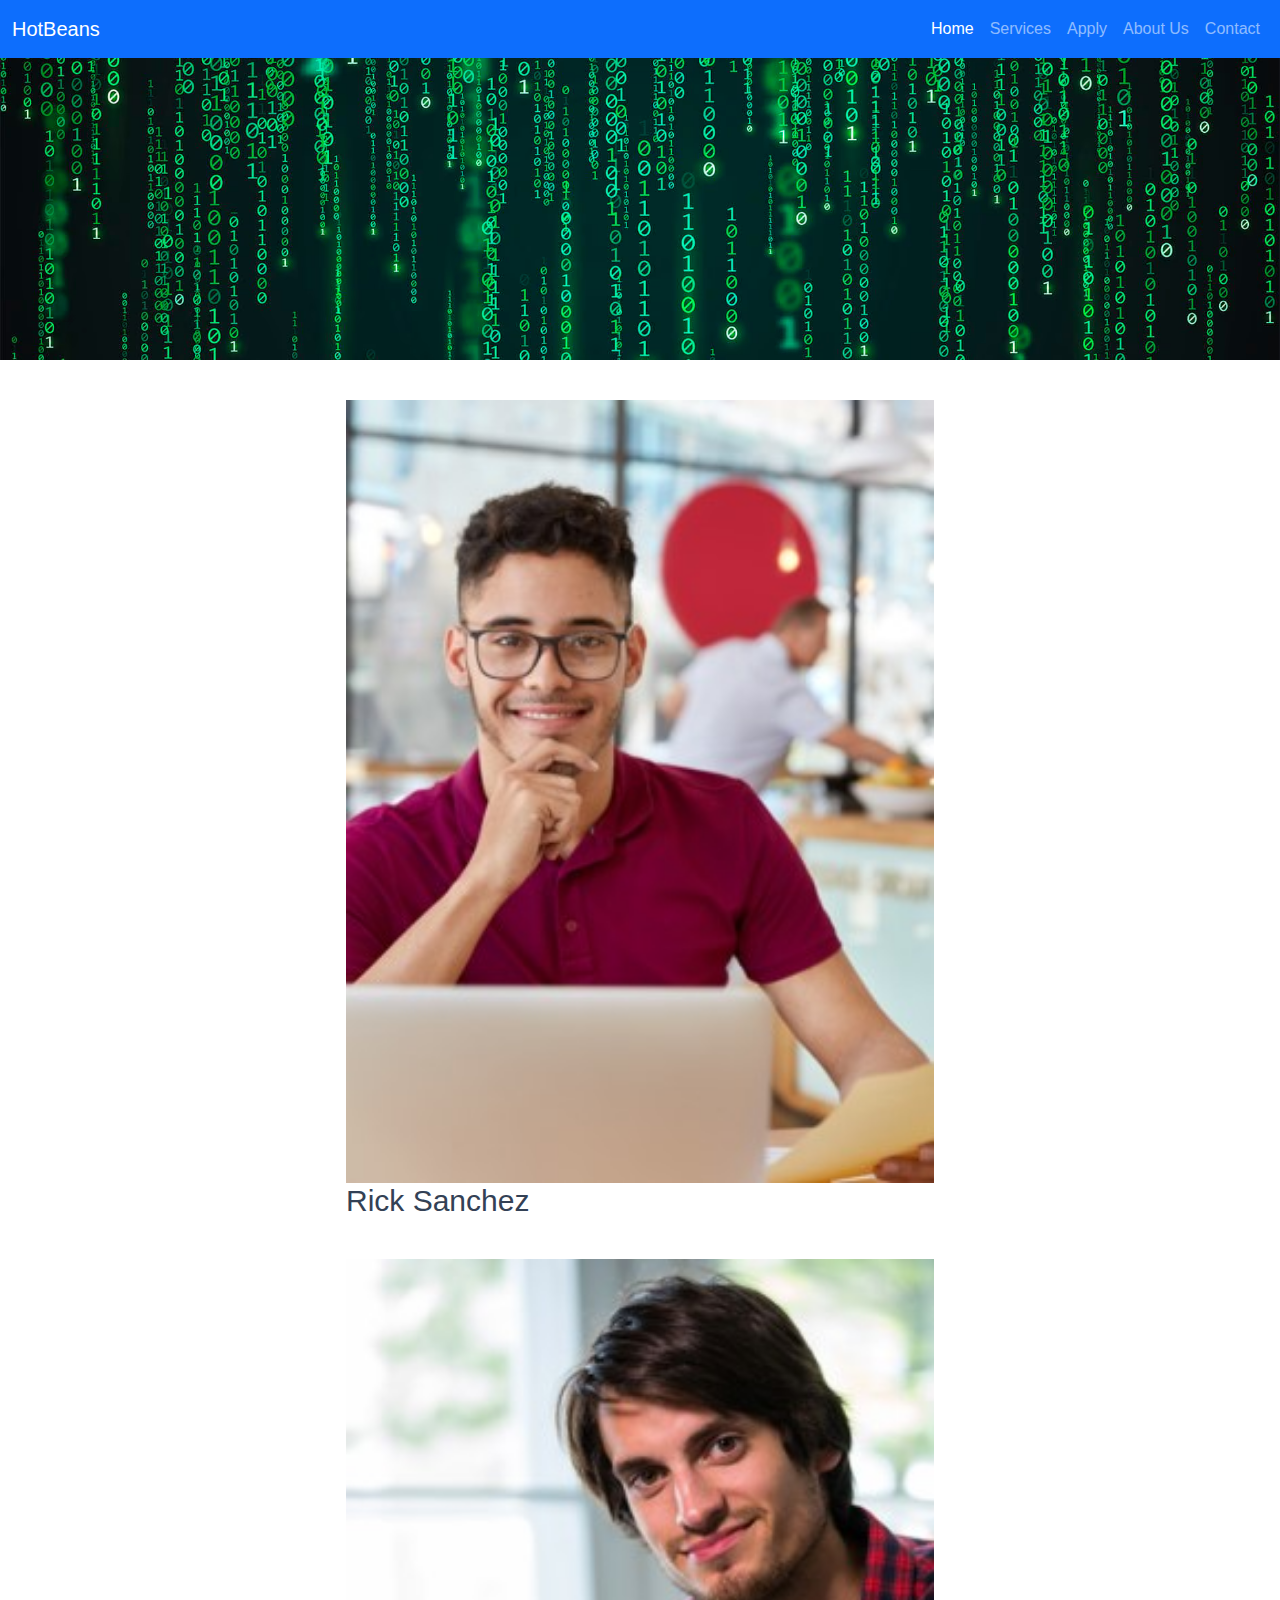
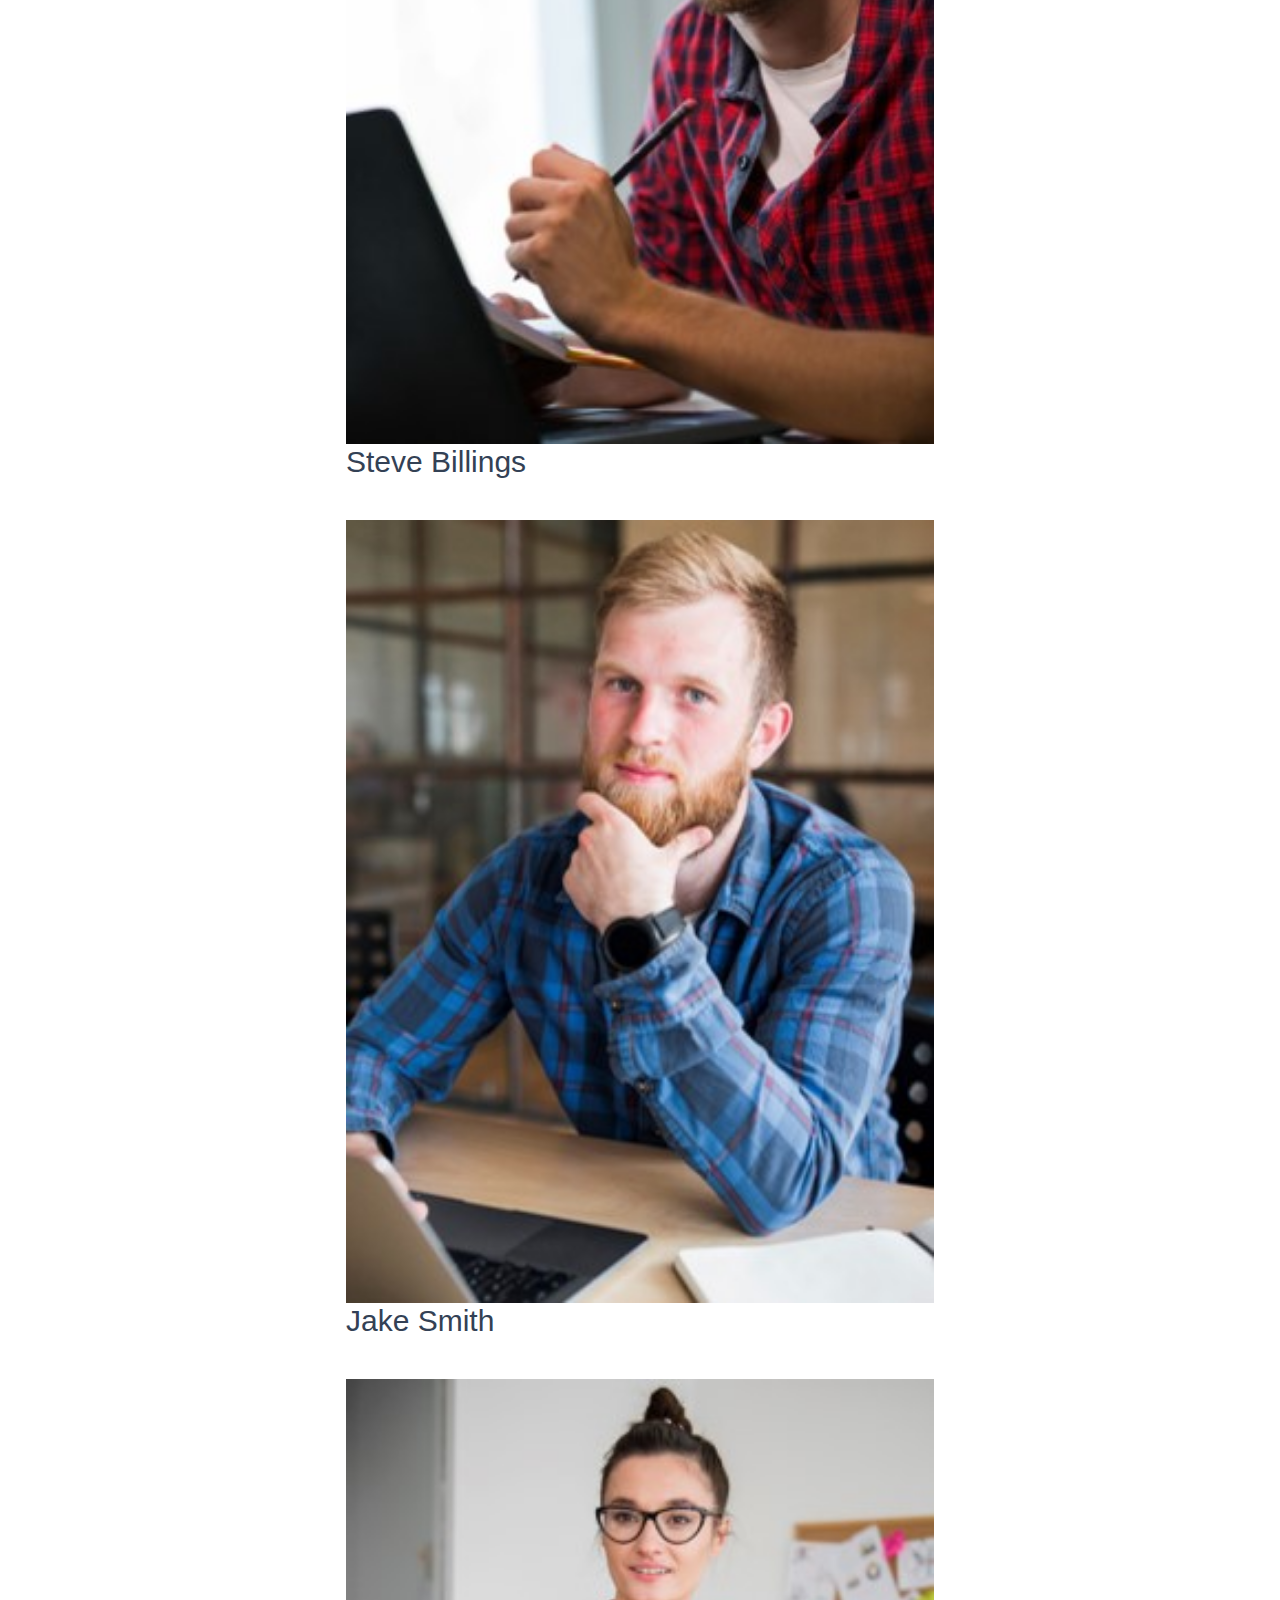
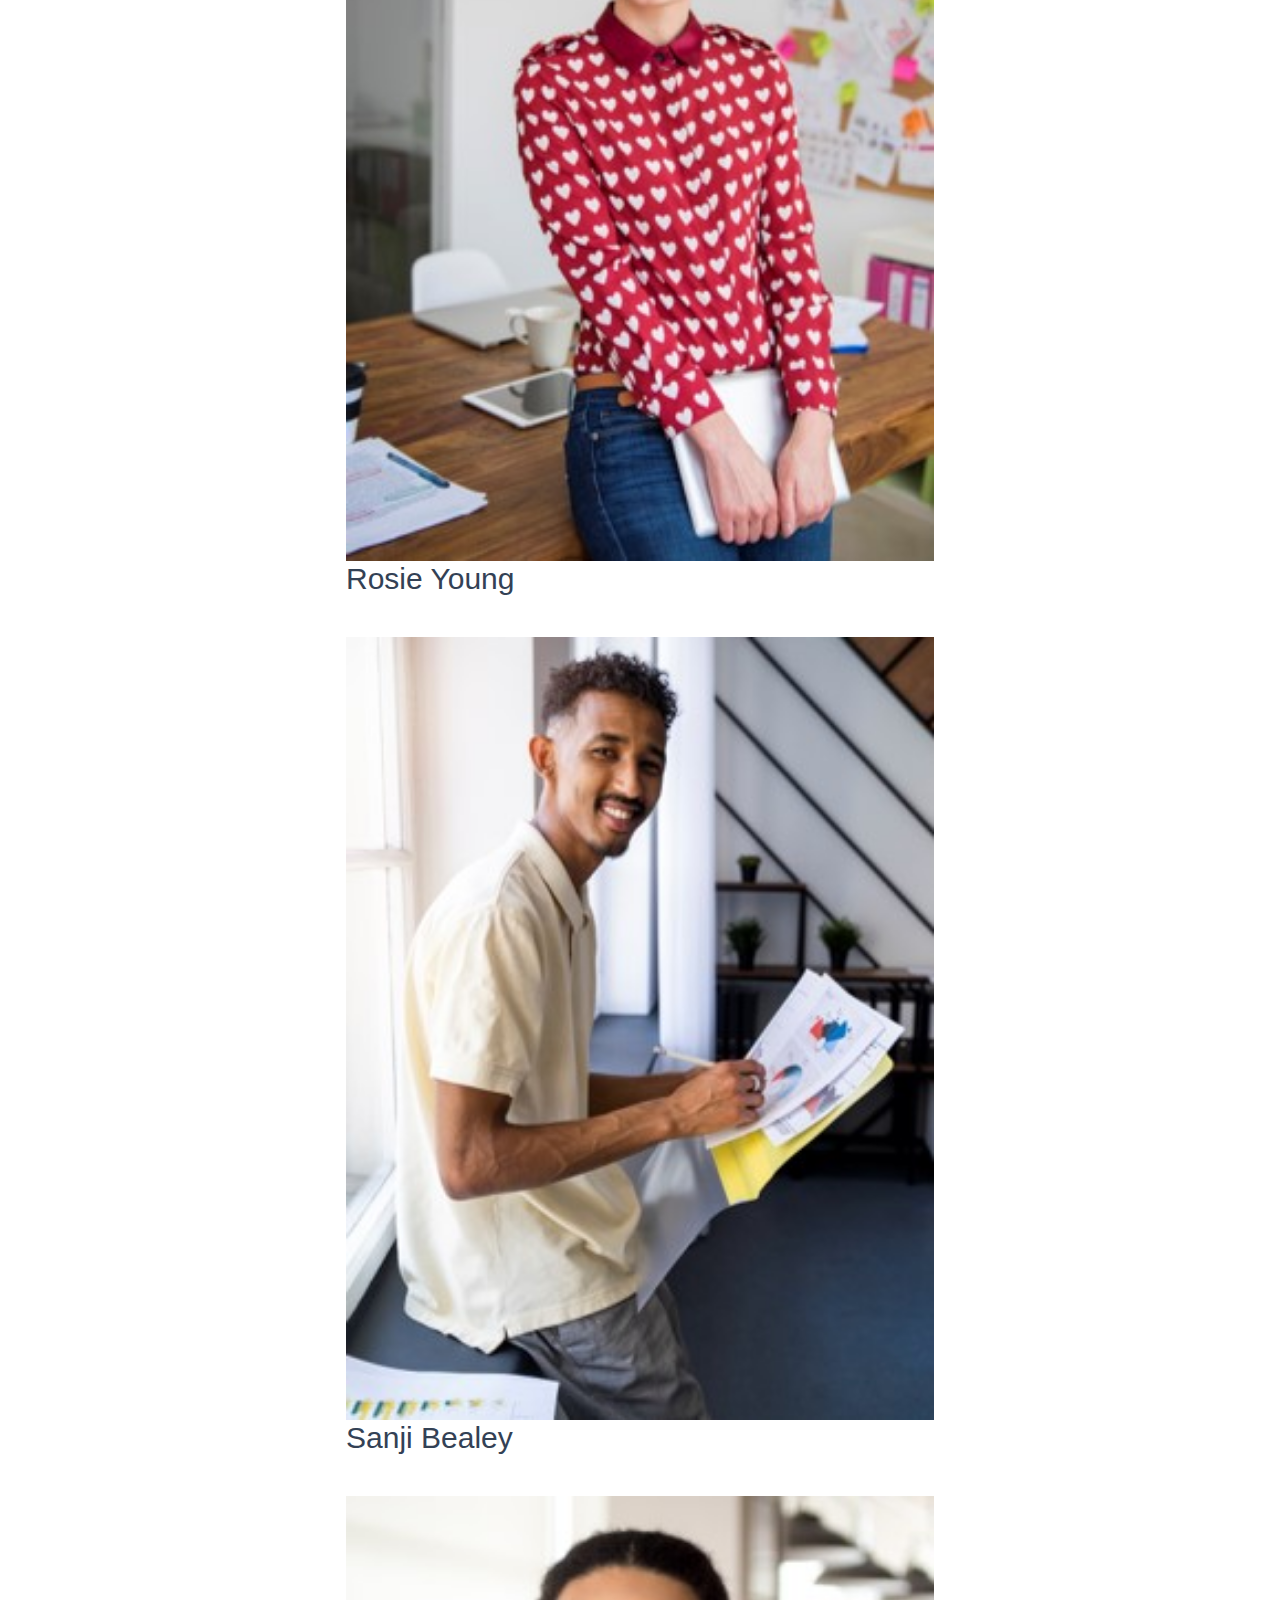
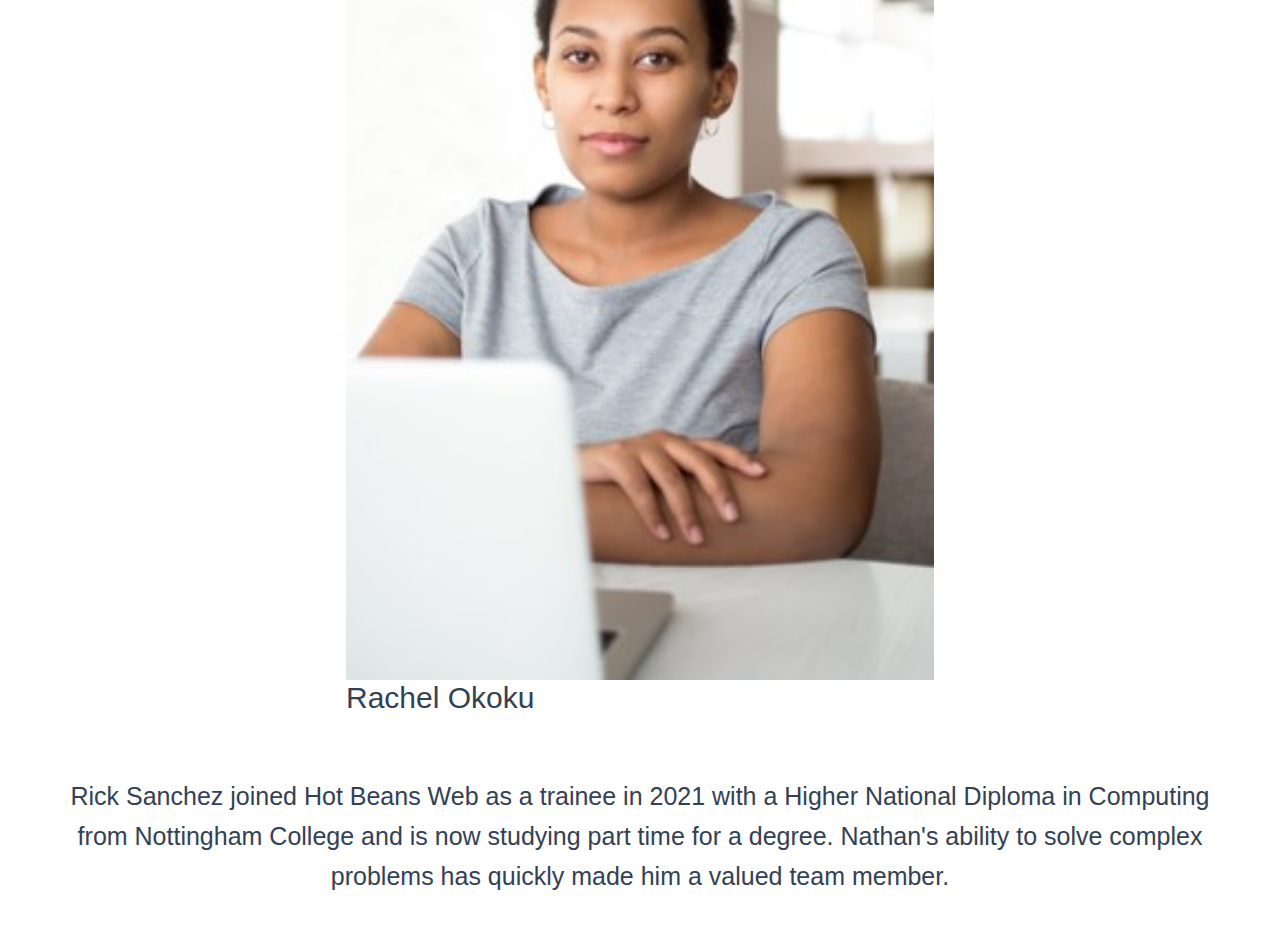
<file: Current Hotbeans/index.html>
<!DOCTYPE html>
<html lang="en">

<head>
  <meta charset="UTF-8">
  <meta name="viewport" content="width=device-width, initial-scale=1.0">
  <title>Hotbeans - Home</title>
  <link rel="icon" type="image/x-icon" href="img/favicon.ico">
  <!-- Bootstrap CSS -->
  <link href="https://cdn.jsdelivr.net/npm/bootstrap@5.3.0-alpha1/dist/css/bootstrap.min.css" rel="stylesheet">
  <!-- Font Awesome -->
  <link rel="stylesheet" href="https://cdnjs.cloudflare.com/ajax/libs/font-awesome/6.0.0/css/all.min.css">
  <!-- Custom CSS -->
  <link href="css/main.css" rel="stylesheet">
  <script src="https://cdn.jsdelivr.net/npm/bootstrap@5.3.3/dist/js/bootstrap.bundle.min.js"
    integrity="sha384-YvpcrYf0tY3lHB60NNkmXc5s9fDVZLESaAA55NDzOxhy9GkcIdslK1eN7N6jIeHz"
    crossorigin="anonymous"></script>
  <link rel="stylesheet" href="css/styles.css">
  <script src="js/script.js" async></script>
</head>

<body>
  <!-- Navigation -->
  <nav id="header" class="navbar navbar-expand-lg navbar-dark bg-primary sticky-top">
    <div class="container">
      <div class="navbar-brand"> HotBeans </div>
      <button class="navbar-toggler" type="button" data-bs-toggle="collapse" data-bs-target="#navbarNav"
        aria-controls="navbarNav" aria-expanded="false" aria-label="Toggle navigation">
        <span class="navbar-toggler-icon"></span>
      </button>
      <div class="collapse navbar-collapse" id="navbarNav">
        <ul class="navbar-nav ms-auto">
          <li class="nav-item">
            <a class="nav-link active" href="index.html">Home</a>
          </li>
          <li class="nav-item">
            <a class="nav-link" href="services.html">Services</a>
          </li>
          <li class="nav-item">
            <a class="nav-link" href="apply.html">Apply</a>
          </li>
          <li class="nav-item">
            <a class="nav-link" href="about.html">About Us</a>
          </li>
          <li class="nav-item">
            <a class="nav-link" href="contact.html">Contact</a>
          </li>
        </ul>
      </div>
    </div>
  </nav>

  <!-- Hero -->
  <section id="hero"></section>

  <!-- Meet the team -->
  <section id="team">
    <div class="container">
      <div class="peoples">
        <div class="person">
          <img src="img/peoples/trainee1a.jpg">
          <h2>Rick Sanchez</h2>
        </div>

        <div class="person">
          <img src="img/peoples/trainee2a.jpg">
          <h2>Steve Billings</h2>
        </div>

        <div class="person">
          <img src="img/peoples/trainee3a.jpg">
          <h2>Jake Smith</h2>
        </div>

        <div class="person">
          <img src="img/peoples/trainee4a.jpg">
          <h2>Rosie Young</h2>
        </div>

        <div class="person">
          <img src="img/peoples/trainee5a.jpg">
          <h2>Sanji Bealey</h2>
        </div>

        <div class="person">
          <img src="img/peoples/trainee6a.jpg">
          <h2>Rachel Okoku</h2>
        </div>
      </div>

      <div class="description">
        <p>Rick Sanchez joined Hot Beans Web as a trainee in 2021 with a Higher National Diploma in Computing from Nottingham College and is now studying part time for a degree. Nathan's ability to solve complex problems has quickly made him a valued team member.</p>
      </div>
    </div>
  </section>
</body>
</file>
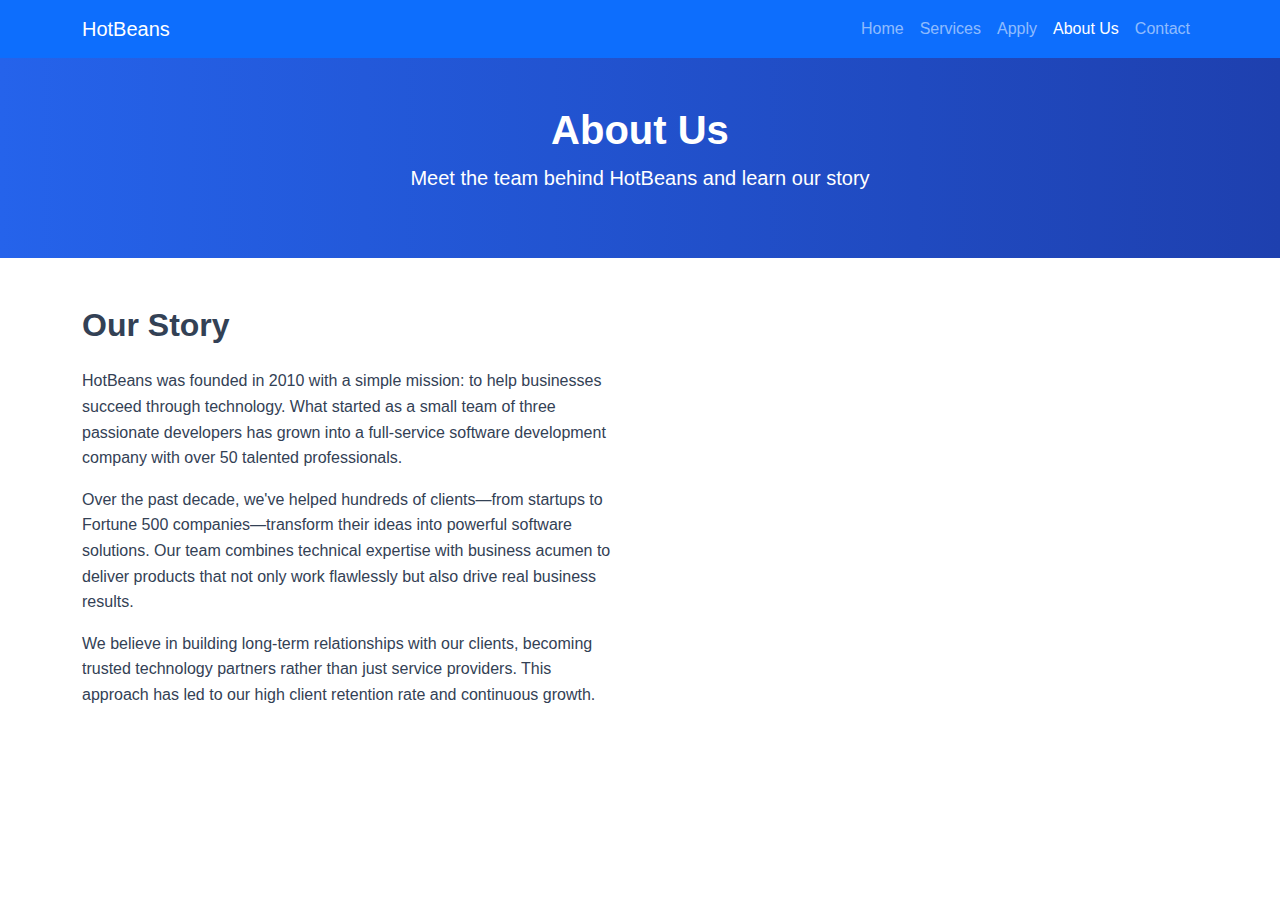
<file: Current Hotbeans/about.html>
<!DOCTYPE html>
<html lang="en">

<head>
  <meta charset="UTF-8">
  <meta name="viewport" content="width=device-width, initial-scale=1.0">
  <title>About Us - HotBeans</title>
  <link rel="icon" type="image/x-icon" href="img/favicon.ico">
  <!-- Bootstrap CSS -->
  <link href="https://cdn.jsdelivr.net/npm/bootstrap@5.3.0-alpha1/dist/css/bootstrap.min.css" rel="stylesheet">
  <script src="https://cdn.jsdelivr.net/npm/bootstrap@5.3.3/dist/js/bootstrap.bundle.min.js"
    integrity="sha384-YvpcrYf0tY3lHB60NNkmXc5s9fDVZLESaAA55NDzOxhy9GkcIdslK1eN7N6jIeHz"
    crossorigin="anonymous"></script>
  <!-- Custom CSS -->
  <link href="css/main.css" rel="stylesheet">
  <!-- Font Awesome -->
  <link rel="stylesheet" href="https://cdnjs.cloudflare.com/ajax/libs/font-awesome/6.0.0/css/all.min.css">
</head>

<body>
  <!-- Navigation -->
  <nav class="navbar navbar-expand-lg navbar-dark bg-primary sticky-top">
    <div class="container">
      <a class="navbar-brand" href="index.html">HotBeans</a>
      <button class="navbar-toggler" type="button" data-bs-toggle="collapse" data-bs-target="#navbarNav"
        aria-controls="navbarNav" aria-expanded="false" aria-label="Toggle navigation">
        <span class="navbar-toggler-icon"></span>
      </button>
      <div class="collapse navbar-collapse" id="navbarNav">
        <ul class="navbar-nav ms-auto">
          <li class="nav-item">
            <a class="nav-link" href="index.html">Home</a>
          </li>
          <li class="nav-item">
            <a class="nav-link" href="services.html">Services</a>
          </li>
          <li class="nav-item">
            <a class="nav-link" href="apply.html">Apply</a>
          </li>
          <li class="nav-item">
            <a class="nav-link active" href="about.html">About Us</a>
          </li>
          <li class="nav-item">
            <a class="nav-link" href="contact.html">Contact</a>
          </li>
        </ul>
      </div>
    </div>
  </nav>

  <!-- Page Header -->
  <header class="page-header py-5">
    <div class="container">
      <div class="row justify-content-center">
        <div class="col-lg-8 text-center">
          <h1 class="fw-bold">About Us</h1>
          <p class="lead">Meet the team behind HotBeans and learn our story</p>
        </div>
      </div>
    </div>
  </header>

  <!-- About Section -->
  <section class="py-5">
    <div class="container">
      <div class="row align-items-center g-5">
        <div class="col-lg-6">
          <h2 class="fw-bold mb-4">Our Story</h2>
          <p>HotBeans was founded in 2010 with a simple mission: to help businesses succeed through technology. What
            started as a small team of three passionate developers has grown into a full-service software development
            company with over 50 talented professionals.</p>
          <p>Over the past decade, we've helped hundreds of clients—from startups to Fortune 500 companies—transform
            their ideas into powerful software solutions. Our team combines technical expertise with business acumen to
            deliver products that not only work flawlessly but also drive real business results.</p>
          <p>We believe in building long-term relationships with our clients, becoming trusted technology partners rather than just service providers. This approach has led to our high client retention rate and continuous
            growth.</p>
        </div>
      </div>
    </div>
  </section>
</body>

</html>
</file>
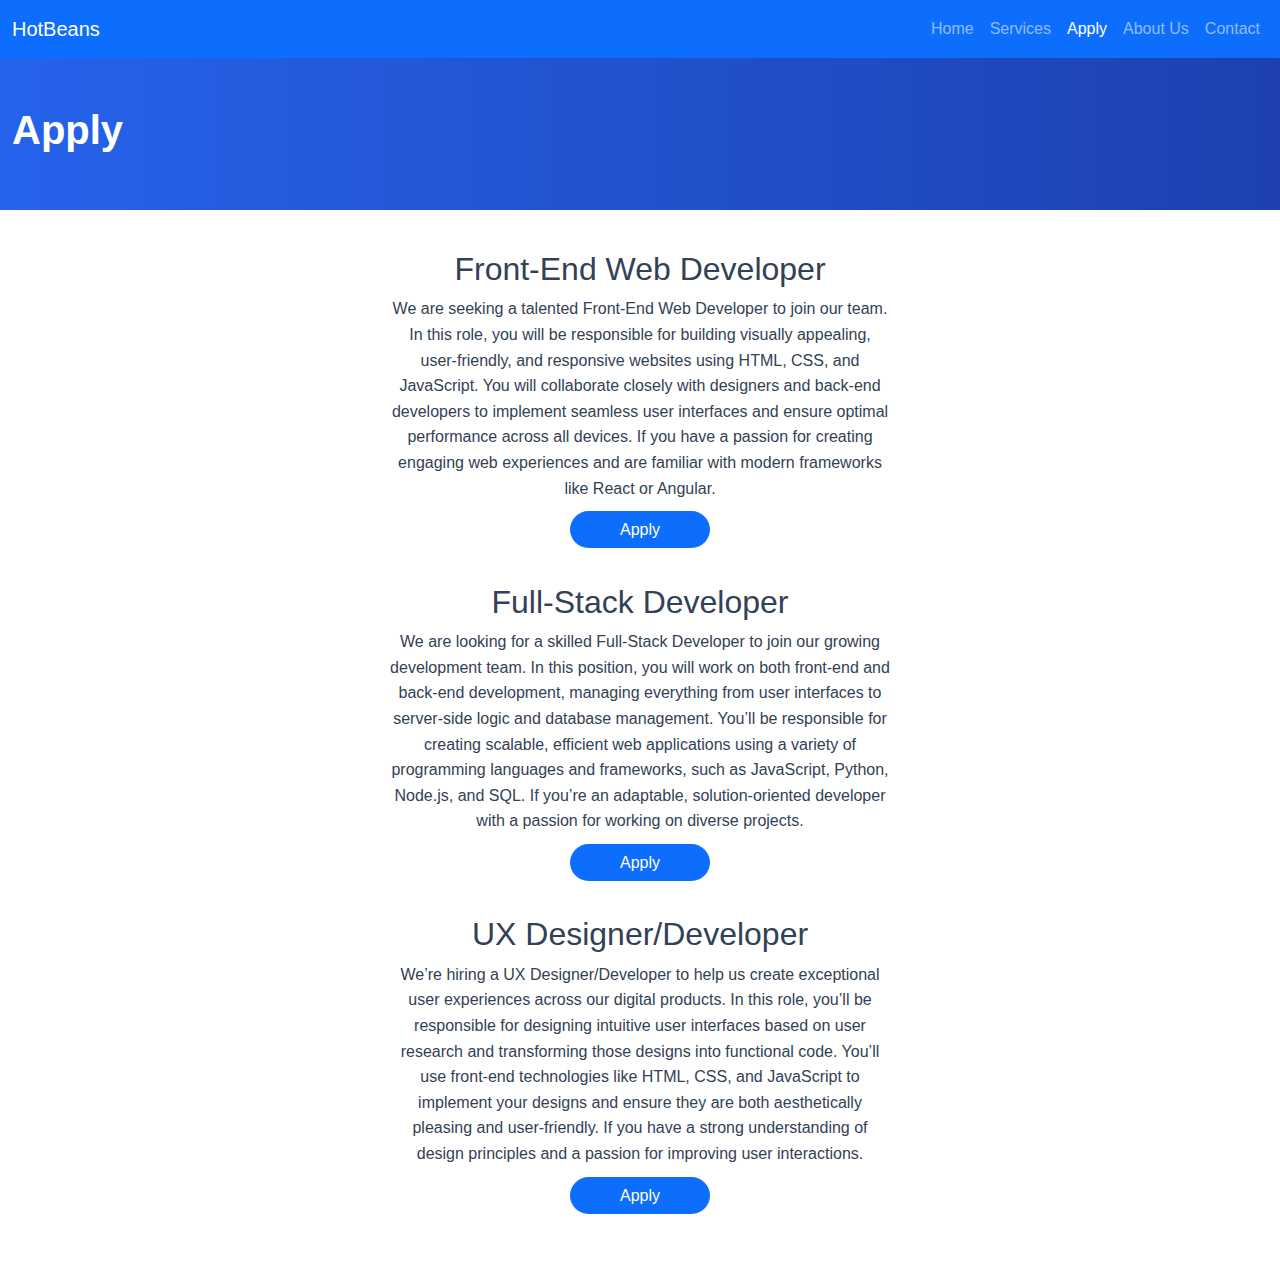
<file: Current Hotbeans/apply.html>
<!DOCTYPE html>
<html lang="en">

<head>
  <meta charset="UTF-8">
  <meta name="viewport" content="width=device-width, initial-scale=1.0">
  <title>Hotbeans - Home</title>
  <link rel="icon" type="image/x-icon" href="img/favicon.ico">
  <!-- Bootstrap CSS -->
  <link href="https://cdn.jsdelivr.net/npm/bootstrap@5.3.0-alpha1/dist/css/bootstrap.min.css" rel="stylesheet">
  <script src="https://cdn.jsdelivr.net/npm/bootstrap@5.3.3/dist/js/bootstrap.bundle.min.js"
    integrity="sha384-YvpcrYf0tY3lHB60NNkmXc5s9fDVZLESaAA55NDzOxhy9GkcIdslK1eN7N6jIeHz"
    crossorigin="anonymous"></script>
  <!-- Font Awesome -->
  <link rel="stylesheet" href="https://cdnjs.cloudflare.com/ajax/libs/font-awesome/6.0.0/css/all.min.css">
  <!-- Custom CSS -->
  <link href="css/main.css" rel="stylesheet">
  <link rel="stylesheet" href="css/styles.css">
</head>

<body>
  <!-- Navigation -->
  <nav class="navbar navbar-expand-lg navbar-dark bg-primary sticky-top">
    <div class="container">
      <div class="navbar-brand"> HotBeans </div>
      <button class="navbar-toggler" type="button" data-bs-toggle="collapse" data-bs-target="#navbarNav"
        aria-controls="navbarNav" aria-expanded="false" aria-label="Toggle navigation">
        <span class="navbar-toggler-icon"></span>
      </button>
      <div class="collapse navbar-collapse" id="navbarNav">
        <ul class="navbar-nav ms-auto">
          <li class="nav-item">
            <a class="nav-link" href="index.html">Home</a>
          </li>
          <li class="nav-item">
            <a class="nav-link" href="services.html">Services</a>
          </li>
          <li class="nav-item">
            <a class="nav-link active" href="apply.html">Apply</a>
          </li>
          <li class="nav-item">
            <a class="nav-link" href="about.html">About Us</a>
          </li>
          <li class="nav-item">
            <a class="nav-link" href="contact.html">Contact</a>
          </li>
        </ul>
      </div>
    </div>
  </nav>

  <!-- Page Header -->
  <header class="page-header py-5">
    <div class="container">
      <div class="row justify-content-left">
        <div class="col-lg-8 text-left">
          <h1 class="fw-bold">Apply</h1>
        </div>
      </div>
    </div>
  </header>

  <section id="jobs">
    <div class="container">
      <div class="job">
        <h2>Front-End Web Developer</h2>
        <p>We are seeking a talented Front-End Web Developer to join our team. In this role, you will be responsible for
          building visually appealing, user-friendly, and responsive websites using HTML, CSS, and JavaScript. You will
          collaborate closely with designers and back-end developers to implement seamless user interfaces and ensure
          optimal performance across all devices. If you have a passion for creating engaging web experiences and are
          familiar with modern frameworks like React or Angular.</p>
        <a href="contact.html">Apply</a>
      </div>

      <div class="job">
        <h2>Full-Stack Developer</h2>
        <p>We are looking for a skilled Full-Stack Developer to join our growing development team. In this position, you
          will work on both front-end and back-end development, managing everything from user interfaces to server-side
          logic and database management. You’ll be responsible for creating scalable, efficient web applications using a
          variety of programming languages and frameworks, such as JavaScript, Python, Node.js, and SQL. If you’re an
          adaptable, solution-oriented developer with a passion for working on diverse projects.</p>
        <a href="contact.html">Apply</a>
      </div>

      <div class="job">
        <h2>UX Designer/Developer</h2>
        <p>We’re hiring a UX Designer/Developer to help us create exceptional user experiences across our digital
          products. In this role, you’ll be responsible for designing intuitive user interfaces based on user research
          and transforming those designs into functional code. You’ll use front-end technologies like HTML, CSS, and
          JavaScript to implement your designs and ensure they are both aesthetically pleasing and user-friendly. If you
          have a strong understanding of design principles and a passion for improving user interactions.</p>
        <a href="contact.html">Apply</a>
      </div>
    </div>
  </section>
</body>

</html>
</file>
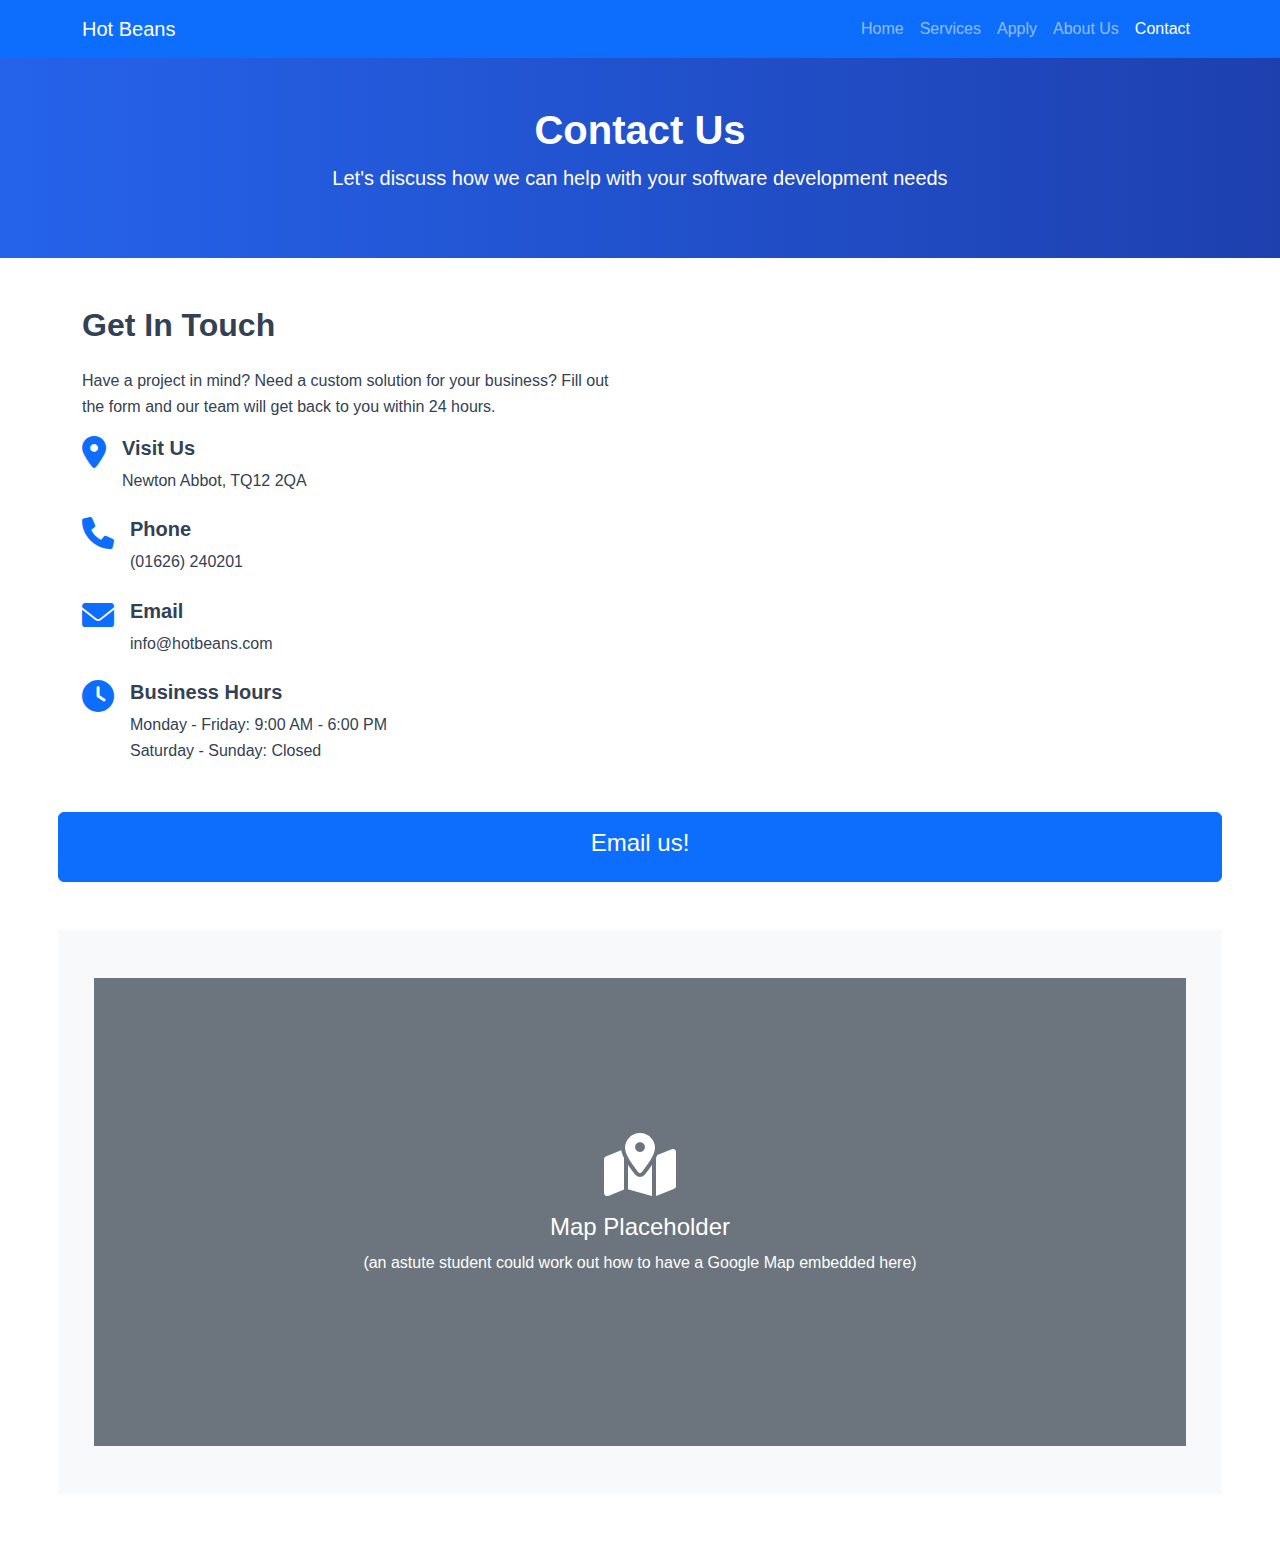
<file: Current Hotbeans/contact.html>
<!DOCTYPE html>
<html lang="en">

<head>
  <meta charset="UTF-8">
  <meta name="viewport" content="width=device-width, initial-scale=1.0">
  <title>Contact Us - HotBeans</title>
  <link rel="icon" type="image/x-icon" href="img/favicon.ico">
  <!-- Bootstrap CSS -->
  <link href="https://cdn.jsdelivr.net/npm/bootstrap@5.3.0-alpha1/dist/css/bootstrap.min.css" rel="stylesheet">
  <script src="https://cdn.jsdelivr.net/npm/bootstrap@5.3.3/dist/js/bootstrap.bundle.min.js"
    integrity="sha384-YvpcrYf0tY3lHB60NNkmXc5s9fDVZLESaAA55NDzOxhy9GkcIdslK1eN7N6jIeHz"
    crossorigin="anonymous"></script>
  <!-- Custom CSS -->
  <link href="css/main.css" rel="stylesheet">
  <!-- Font Awesome -->
  <link rel="stylesheet" href="https://cdnjs.cloudflare.com/ajax/libs/font-awesome/6.0.0/css/all.min.css">
</head>

<body>
  <!-- Navigation -->
  <nav class="navbar navbar-expand-lg navbar-dark bg-primary sticky-top">
    <div class="container">
      <a class="navbar-brand" href="index.html">Hot Beans</a>
      <button class="navbar-toggler" type="button" data-bs-toggle="collapse" data-bs-target="#navbarNav"
        aria-controls="navbarNav" aria-expanded="false" aria-label="Toggle navigation">
        <span class="navbar-toggler-icon"></span>
      </button>
      <div class="collapse navbar-collapse" id="navbarNav">
        <ul class="navbar-nav ms-auto">
          <li class="nav-item">
            <a class="nav-link" href="index.html">Home</a>
          </li>
          <li class="nav-item">
            <a class="nav-link" href="services.html">Services</a>
          </li>
          <li class="nav-item">
            <a class="nav-link" href="apply.html">Apply</a>
          </li>
          <li class="nav-item">
            <a class="nav-link" href="about.html">About Us</a>
          </li>
          <li class="nav-item">
            <a class="nav-link active" href="contact.html">Contact</a>
          </li>
        </ul>
      </div>
    </div>
  </nav>

  <!-- Page Header -->
  <header class="page-header py-5">
    <div class="container">
      <div class="row justify-content-center">
        <div class="col-lg-8 text-center">
          <h1 class="fw-bold">Contact Us</h1>
          <p class="lead">Let's discuss how we can help with your software development needs</p>
        </div>
      </div>
    </div>
  </header>

  <!-- Contact Section -->
  <section class="py-5">
    <div class="container">
      <div class="row g-5">
        <div class="col-lg-6">
          <h2 class="fw-bold mb-4">Get In Touch</h2>
          <p>Have a project in mind? Need a custom solution for your business? Fill out the form and our team will get
            back to you within 24 hours.</p>

          <div class="d-flex align-items-start mb-4">
            <div class="me-3">
              <i class="fas fa-map-marker-alt fa-2x text-primary"></i>
            </div>
            <div>
              <h5 class="fw-bold">Visit Us</h5>
              <p class="mb-0">Newton Abbot, TQ12 2QA</p>
            </div>
          </div>

          <div class="d-flex align-items-start mb-4">
            <div class="me-3">
              <i class="fas fa-phone fa-2x text-primary"></i>
            </div>
            <div>
              <h5 class="fw-bold">Phone</h5>
              <p class="mb-0">(01626) 240201</p>
            </div>
          </div>

          <div class="d-flex align-items-start mb-4">
            <div class="me-3">
              <i class="fas fa-envelope fa-2x text-primary"></i>
            </div>
            <div>
              <h5 class="fw-bold">Email</h5>
              <p class="mb-0">info@hotbeans.com</p>
            </div>
          </div>

          <div class="d-flex align-items-start">
            <div class="me-3">
              <i class="fas fa-clock fa-2x text-primary"></i>
            </div>
            <div>
              <h5 class="fw-bold">Business Hours</h5>
              <p class="mb-0">Monday - Friday: 9:00 AM - 6:00 PM<br>Saturday - Sunday: Closed</p>
            </div>
          </div>
        </div>

  <!--MailTo-->
 <a href="mailto:info@hotbeans.com" class="btn btn-primary w-100 py-3"><h4>Email us!</h4></a></button>
        

  <!-- Map Section -->
  <section class="py-5 bg-light">
    <div class="container">
      <div class="row justify-content-center">
        <div class="col-12">
          <div class="ratio ratio-21x9">
            <div class="bg-secondary d-flex align-items-center justify-content-center text-white">
              <div class="text-center">
                <i class="fas fa-map-marked-alt fa-4x mb-3"></i>
                <h4>Map Placeholder</h4>
                <p>(an astute student could work out how to have a Google Map embedded here)</p>
              </div>
            </div>
          </div>
        </div>
      </div>
    </div>
  </section>



  <!-- Bootstrap JS Bundle with Popper -->
  <script src="https://cdn.jsdelivr.net/npm/bootstrap@5.3.0-alpha1/dist/js/bootstrap.bundle.min.js"></script>
  <!-- Custom JS with Form Validation -->
  <script src="js/form-validation.js"></script>
</body>

</html>
</file>
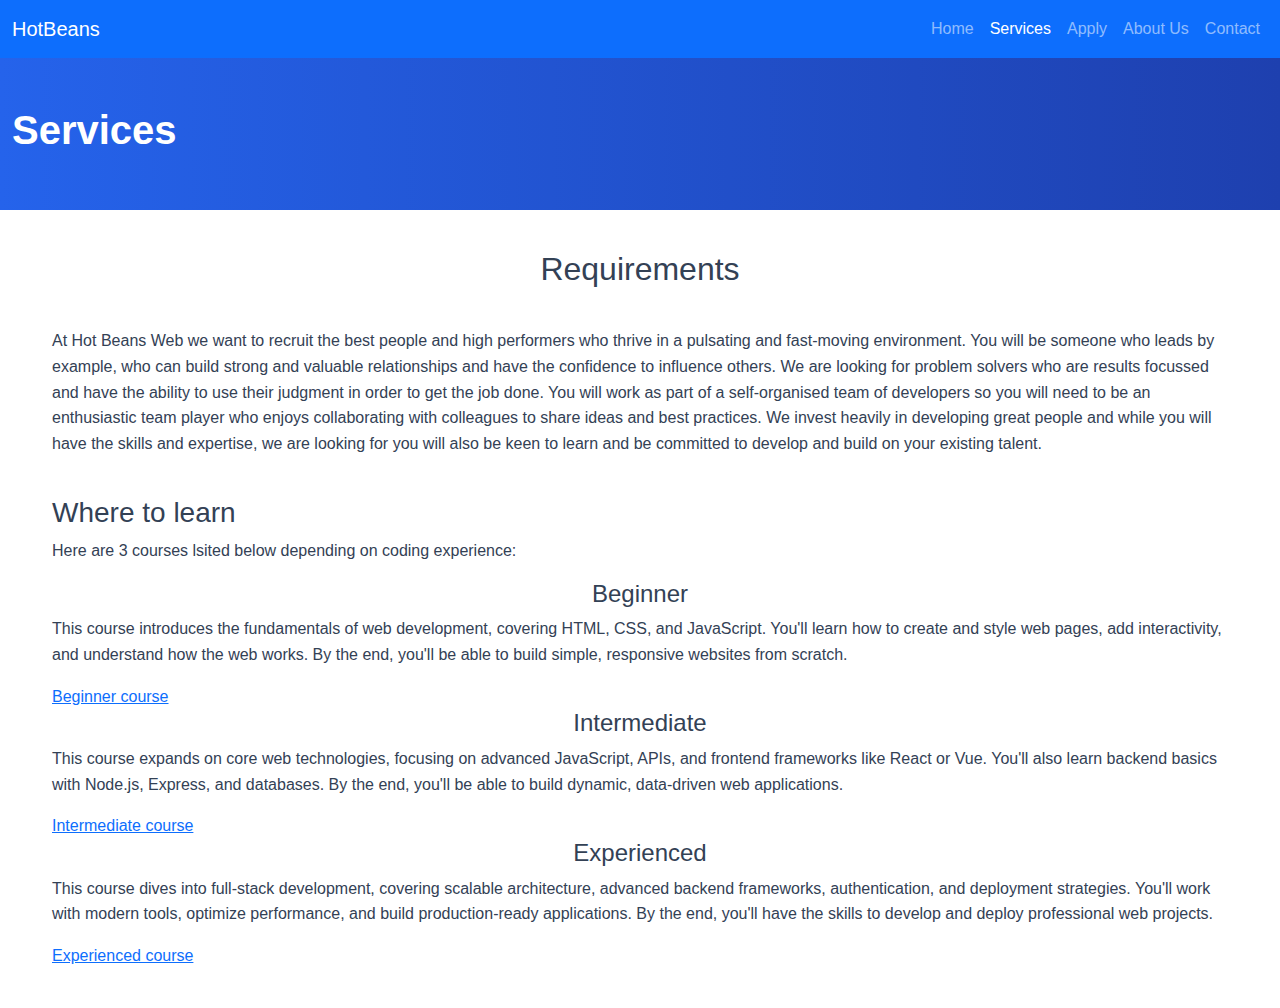
<file: Current Hotbeans/services.html>
<!DOCTYPE html>
<html lang="en">

<head>
  <meta charset="UTF-8">
  <meta name="viewport" content="width=device-width, initial-scale=1.0">
  <title>Hotbeans - Home</title>
  <link rel="icon" type="image/x-icon" href="img/favicon.ico">
  <!-- Bootstrap CSS -->
  <link href="https://cdn.jsdelivr.net/npm/bootstrap@5.3.0-alpha1/dist/css/bootstrap.min.css" rel="stylesheet">
  <script src="https://cdn.jsdelivr.net/npm/bootstrap@5.3.3/dist/js/bootstrap.bundle.min.js"
    integrity="sha384-YvpcrYf0tY3lHB60NNkmXc5s9fDVZLESaAA55NDzOxhy9GkcIdslK1eN7N6jIeHz"
    crossorigin="anonymous"></script>
  <!-- Font Awesome -->
  <link rel="stylesheet" href="https://cdnjs.cloudflare.com/ajax/libs/font-awesome/6.0.0/css/all.min.css">
  <!-- Custom CSS -->
  <link href="css/main.css" rel="stylesheet">
  <link rel="stylesheet" href="css/styles.css">
</head>

<body>
  <!-- Navigation -->
  <nav class="navbar navbar-expand-lg navbar-dark bg-primary sticky-top">
    <div class="container">
      <div class="navbar-brand"> HotBeans </div>
      <button class="navbar-toggler" type="button" data-bs-toggle="collapse" data-bs-target="#navbarNav"
        aria-controls="navbarNav" aria-expanded="false" aria-label="Toggle navigation">
        <span class="navbar-toggler-icon"></span>
      </button>
      <div class="collapse navbar-collapse" id="navbarNav">
        <ul class="navbar-nav ms-auto">
          <li class="nav-item">
            <a class="nav-link" href="index.html">Home</a>
          </li>
          <li class="nav-item">
            <a class="nav-link active" href="services.html">Services</a>
          </li>
          <li class="nav-item">
            <a class="nav-link" href="apply.html">Apply</a>
          </li>
          <li class="nav-item">
            <a class="nav-link" href="about.html">About Us</a>
          </li>
          <li class="nav-item">
            <a class="nav-link" href="contact.html">Contact</a>
          </li>
        </ul>
      </div>
    </div>
  </nav>

  <!-- Page Header -->
  <header class="page-header py-5">
    <div class="container">
      <div class="row justify-content-left">
        <div class="col-lg-8 text-left">
          <h1 class="fw-bold">Services</h1>
        </div>
      </div>
    </div>
  </header>

  <!-- main index Section -->
  <section id="requirements">
    <div class="container">
      <h2>Requirements</h2>
      <p class="description">At Hot Beans Web we want to recruit the best people and high performers who thrive in a
        pulsating and fast-moving environment. You will be someone who leads by example, who can build strong and
        valuable relationships and have the confidence to influence others. We are looking for problem solvers who are
        results focussed and have the ability to use their judgment in order to get the job done. You will work as part
        of a self-organised team of developers so you will need to be an enthusiastic team player who enjoys
        collaborating with colleagues to share ideas and best practices. We invest heavily in developing great people
        and while you will have the skills and expertise, we are looking for you will also be keen to learn and be
        committed to develop and build on your existing talent.</p>

      <h3>Where to learn</h3>
      <p>Here are 3 courses lsited below depending on coding experience:</p>

      <h4>Beginner</h4>
      <p>This course introduces the fundamentals of web development, covering HTML, CSS, and JavaScript. You'll learn
        how to create and style web pages, add interactivity, and understand how the web works. By the end, you'll be
        able to build simple, responsive websites from scratch.</p>
      <a href="https://www.udemy.com/share/101v1G/">Beginner course</a>

      <h4>Intermediate</h4>
      <p>This course expands on core web technologies, focusing on advanced JavaScript, APIs, and frontend frameworks
        like React or Vue. You'll also learn backend basics with Node.js, Express, and databases. By the end, you'll be
        able to build dynamic, data-driven web applications.</p>
      <a href="https://www.johnacademy.co.uk/course/web-development-intermediate-level/">Intermediate course</a>

      <h4>Experienced</h4>
      <p>This course dives into full-stack development, covering scalable architecture, advanced backend frameworks,
        authentication, and deployment strategies. You'll work with modern tools, optimize performance, and build
        production-ready applications. By the end, you'll have the skills to develop and deploy professional web
        projects.</p>
      <a href="https://www.londonacademyofit.co.uk/training-course-html5-css3">Experienced course</a>
    </div>
  </section>
</body>

</html>
</file>
<file: Current Hotbeans/css/main.css>
/* Global Styles */
:root {
    --primary-color: #2563eb;
    --secondary-color: #1e40af;
    --dark-color: #1e293b;
    --light-color: #f8fafc;
    --gray-color: #f1f5f9;
    --text-color: #334155;
    --transition: all 0.3s ease;
  }
  
  body {
    font-family: 'Inter', -apple-system, BlinkMacSystemFont, 'Segoe UI', Roboto, Oxygen, Ubuntu, Cantarell, sans-serif;
    color: var(--text-color);
    line-height: 1.6;
  }
  
  .bg-primary {
    background-color: "red";
  }
  /* Modern CSS Grid/Flexbox Layouts */
  .grid-container {
    display: grid;
    grid-template-columns: repeat(auto-fill, minmax(300px, 1fr));
    gap: 2rem;
  }
  
  .flex-container {
    display: flex;
    flex-wrap: wrap;
    gap: 1.5rem;
  }
  
  .flex-col {
    display: flex;
    flex-direction: column;
  }
  
  .flex-center {
    display: flex;
    align-items: center;
    justify-content: center;
  }
  
  .flex-between {
    display: flex;
    align-items: center;
    justify-content: space-between;
  }
  
  /* Header & Hero Sections */
  .hero-section {
    background: linear-gradient(to right, var(--primary-color), var(--secondary-color));
    min-height: 80vh;
    display: flex;
    align-items: center;
    position: relative;
    overflow: hidden;
  }
  
  .hero-section::after {
    content: '';
    position: absolute;
    width: 100%;
    height: 100%;
    background: url('/api/placeholder/1600/900') center/cover no-repeat;
    opacity: 0.1;
    z-index: 0;
  }
  
  .hero-section .container {
    position: relative;
    z-index: 1;
  }
  
  .page-header {
    background: linear-gradient(to right, var(--primary-color), var(--secondary-color));
    color: white;
  }
  
  /* Cards with modern styling */
  .card {
    border: none;
    border-radius: 0.5rem;
    transition: var(--transition);
    overflow: hidden;
  }
  
  .card:hover {
    transform: translateY(-5px);
    box-shadow: 0 10px 20px rgba(0,0,0,0.1);
  }
  
  .service-card {
    height: 100%;
    display: flex;
    flex-direction: column;
  }
  
  .service-icon {
    display: inline-flex;
    align-items: center;
    justify-content: center;
    width: 80px;
    height: 80px;
    border-radius: 50%;
    background-color: rgba(37, 99, 235, 0.1);
    color: var(--primary-color);
    margin-bottom: 1.5rem;
  }
  
  /* Portfolio Grid */
  .portfolio-grid {
    display: grid;
    grid-template-columns: repeat(auto-fill, minmax(300px, 1fr));
    gap: 1.5rem;
  }
  
  .portfolio-item {
    position: relative;
    overflow: hidden;
    border-radius: 0.5rem;
    height: 300px;
  }
  
  .portfolio-item img {
    width: 100%;
    height: 100%;
    object-fit: cover;
    transition: var(--transition);
  }
  
  .portfolio-overlay {
    position: absolute;
    top: 0;
    left: 0;
    width: 100%;
    height: 100%;
    background: rgba(37, 99, 235, 0.8);
    display: flex;
    flex-direction: column;
    align-items: center;
    justify-content: center;
    opacity: 0;
    transition: var(--transition);
    padding: 1rem;
  }
  
  .portfolio-item:hover .portfolio-overlay {
    opacity: 1;
  }
  
  .portfolio-item:hover img {
    transform: scale(1.1);
  }
  
  /* CTA Section */
  .cta-section {
    background: linear-gradient(to right, var(--primary-color), var(--secondary-color));
    position: relative;
    overflow: hidden;
  }
  
  .cta-section::after {
    content: '';
    position: absolute;
    width: 100%;
    height: 100%;
    top: 0;
    left: 0;
    background: url('/api/placeholder/1600/900') center/cover no-repeat;
    opacity: 0.1;
    z-index: 0;
  }
  
  .cta-section .container {
    position: relative;
    z-index: 1;
  }
  
  /* Form styles */
  .contact-form {
    padding: 2rem;
    background-color: white;
    border-radius: 0.5rem;
    box-shadow: 0 5px 15px rgba(0,0,0,0.05);
  }
  
  .form-control {
    border: 1px solid #e2e8f0;
    padding: 0.75rem 1rem;
    border-radius: 0.375rem;
    transition: var(--transition);
  }
  
  .form-control:focus {
    border-color: var(--primary-color);
    box-shadow: 0 0 0 3px rgba(37, 99, 235, 0.1);
  }
  
  .form-label {
    font-weight: 500;
    margin-bottom: 0.5rem;
  }
  
  .is-invalid {
    border-color: #ef4444;
  }
  
  .invalid-feedback {
    color: #ef4444;
    font-size: 0.875rem;
    margin-top: 0.25rem;
  }
  
  /* About page */
  .team-member {
    text-align: center;
  }
  
  .team-member img {
    width: 200px;
    height: 200px;
    object-fit: cover;
    border-radius: 50%;
    margin-bottom: 1rem;
  }
  
  .social-links a {
    display: inline-flex;
    align-items: center;
    justify-content: center;
    width: 36px;
    height: 36px;
    border-radius: 50%;
    background-color: var(--primary-color);
    color: white;
    margin: 0 0.25rem;
    transition: var(--transition);
  }
  
  .social-links a:hover {
    background-color: var(--secondary-color);
    transform: translateY(-3px);
  }
  
  /* Responsive adjustments */
  @media (max-width: 992px) {
    .hero-section {
      min-height: 60vh;
    }
  }
  
  @media (max-width: 768px) {
    .grid-container {
      grid-template-columns: repeat(auto-fill, minmax(250px, 1fr));
    }
    
    .portfolio-grid {
      grid-template-columns: repeat(auto-fill, minmax(250px, 1fr));
    }
    
    .hero-section {
      min-height: 50vh;
    }
  }
  
  @media (max-width: 576px) {
    .grid-container {
      grid-template-columns: 1fr;
    }
    
    .portfolio-grid {
      grid-template-columns: 1fr;
    }
  }
</file>
<file: Current Hotbeans/css/styles.css>
:root {
  --section-padding: 40px;
}

.container {
  max-width: 1400px;
}

/* Header */
#header {
  position: sticky;
  top: 0;
}

/* Hero */
#hero {
  width: 100%;
  height: calc(40vh - 58px);
  background-image: url("../img/veri\ cool\ imag.png");
  background-position: center;
  background-size: cover;
  background-repeat: no-repeat;
}

/* Team */
#team {
  padding: var(--section-padding);

  .container {
    .peoples {
      display: flex;
      justify-content: space-between;

      .person {
        cursor: pointer;
        width: calc(100% / 6 - 10px);

        img {
          width: 100%;
        }
      }
    }

    .description {
      margin-top: 20px;
      text-align: center;
      font-size: 25px;
    }
  }
}

@media screen and (max-width: 1500px) {
  #team {
    .container {
      .peoples {
        flex-direction: column;

        .person {
          margin: 0 auto;
          width: 50%;

          &.active {
            border: 2px solid blue;
          }

          h2 {
            font-size: 30px;
            margin-bottom: 40px;
          }
        }
      }
    }
  }
}

/* Requirements */
#requirements {
  padding: var(--section-padding);

  .container {
    h2 {
      text-align: center;
      margin-bottom: 40px;
    }

    .description {
      margin-bottom: 40px;
    }

    h4 {
      text-align: center;
    }

    a {
      text-align: center;
      margin-bottom: 40px;
    }
  }
}

/* Portfolio */
#jobs {
  padding: var(--section-padding);
  width: 100%;
  text-align: center;

  .container {
    width: 100%;

    .job {
      max-width: 500px;
      margin: 0 auto;
      margin-bottom: 40px;

      a {
        background-color: #0d6efd;
        padding: 10px 50px;
        color: white;
        border-radius: 50px;
        text-decoration: none;
      }
    }
  }
}
</file>
